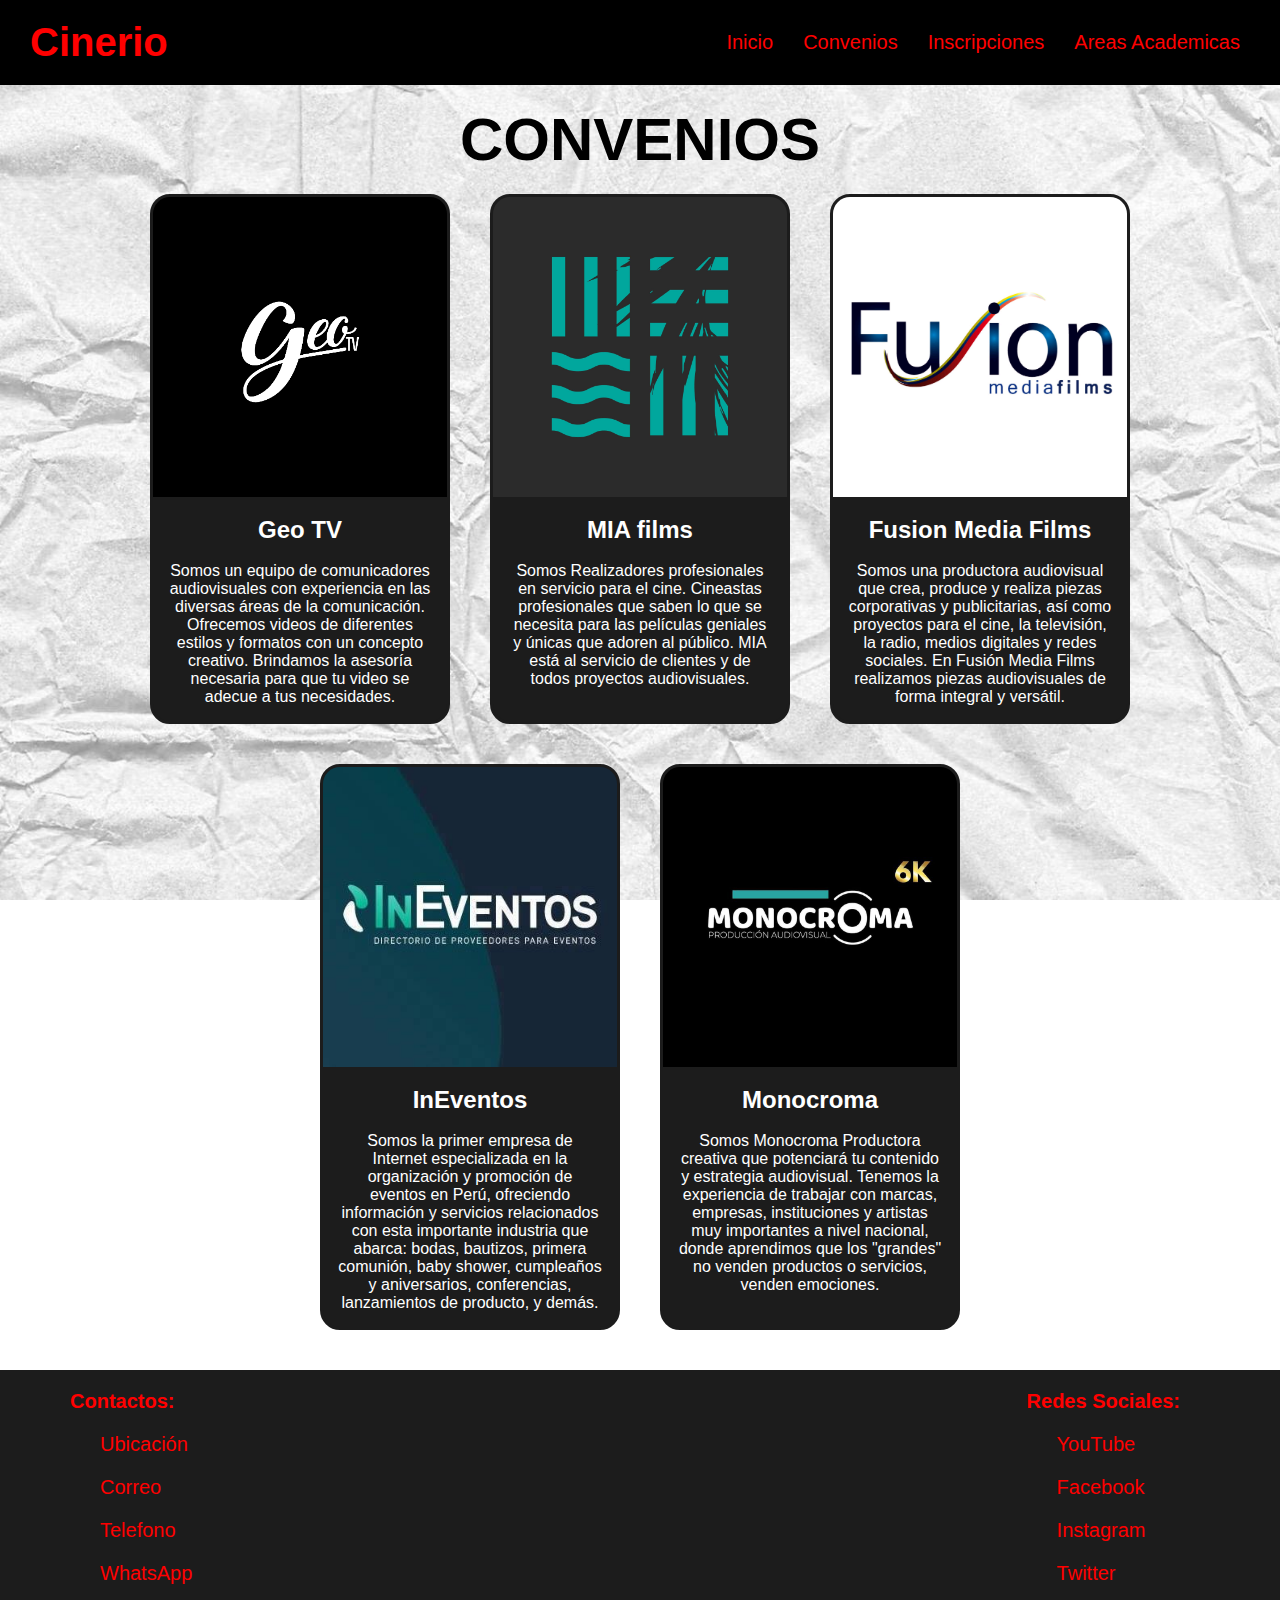
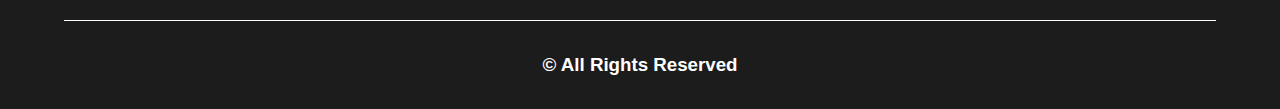
<file: EP3_CONVENIOS/index.html>
<!DOCTYPE html>
<html lang="es">
<head>
    <meta charset="UTF-8">
    <meta name="viewport" content="width=device-width, initial-scale=1.0">
    <title>Cinerio - Convenios</title>
    <link rel="stylesheet" href="estilo.css ">
</head>
<body>
    <header id="header">
        <nav id="nav1">
            <h1><a href="../index.html" class="logoh1">Cinerio</a></h1>
    
            <ul id="menu1">
                <li><a href="../proyecto1/index.html" class="info">Inicio</a></li>
                <li><a href="../EP3_CONVENIOS/index.html" class="info">Convenios</a></li>
                <li><a href="../pagina_5/index.html" class="info">Inscripciones</a></li>
                <li><a href="../pagina_4/index.html" class="info">Areas Academicas</a></li>
            </ul>
        </nav>
        </header>

    <header>
        <h1 id="titulo1">CONVENIOS</h1>
        <section id="totaltarjeta">
            <nav id="tarjeta">
                <figure>
                    <a href="https://geotv.pe/" target="_blank"><img src="Imagenes/marca1.png" alt="" class="imgtarjeta"></a>
                </figure>
                <div id="texttarjeta">
                    <h2>Geo TV</h2>
                    <br>
                    <p>Somos un equipo de comunicadores audiovisuales con experiencia en las diversas áreas de la comunicación. Ofrecemos videos de diferentes estilos y formatos con un concepto creativo. Brindamos la asesoría necesaria para que tu video se adecue a tus necesidades.
                        </p>
                </div>
            </nav>

            <nav id="tarjeta">
                <figure>
                    <a href="https://miafilmsnetwork.com/" target="_blank"><img src="Imagenes/marca2.jpg" alt="" class="imgtarjeta"></a>
                </figure>
                <div id="texttarjeta">
                    <h2>MIA films</h2>
                    <br>
                    <p>Somos Realizadores profesionales en servicio para el cine. Cineastas profesionales que saben lo que se necesita para las películas geniales y únicas que adoren al público. MIA está al servicio de clientes y de todos proyectos audiovisuales.

                    </p>
                </div>
            </nav>

            <nav id="tarjeta">
                <figure>
                    <a href="https://fusionmediafilms.com/" target="_blank"><img src="Imagenes/marca3.png" alt="" class="imgtarjeta"></a>
                </figure>
                <div id="texttarjeta">
                    <h2>Fusion Media Films</h2>
                    <br>
                    <p>
                        Somos una productora audiovisual que crea, produce y realiza piezas corporativas y publicitarias, así como proyectos para el cine, la televisión, la radio, medios digitales y redes sociales. En Fusión Media Films realizamos piezas audiovisuales de forma integral y versátil.
                    </p>
                </div>
            </nav>

            <nav id="tarjeta">
                <figure>
                    <a href="https://www.ineventos.pe/" target="_blank"><img src="Imagenes/marca4.jpg" alt="" class="imgtarjeta"></a>
                </figure>
                <div id="texttarjeta">
                    <h2>InEventos</h2>
                    <br>
                    <p>Somos la primer empresa de Internet especializada en la organización y promoción de eventos en Perú, ofreciendo información y servicios relacionados con esta importante industria que abarca: bodas, bautizos, primera comunión, baby shower, cumpleaños y aniversarios, conferencias, lanzamientos de producto, y demás.

                    </p>
                </div>
            </nav>

            <nav id="tarjeta">
                <figure>
                    <a href="https://www.facebook.com/monocromaproducciones/?locale=es_LA" target="_blank"><img src="Imagenes/marca5.jpg" alt="" class="imgtarjeta"></a>
                </figure>
                <div id="texttarjeta">
                    <h2>Monocroma</h2>
                    <br>
                    <p>Somos Monocroma
                        Productora creativa que potenciará tu contenido y estrategia audiovisual. 
                        Tenemos la experiencia de trabajar con marcas, empresas, instituciones y artistas muy importantes a nivel nacional, donde aprendimos que los "grandes" no venden productos o servicios, venden emociones. </p>
                </div>
            </nav>
        </section>
    </header>

    <section id="datosfinales">
        <nav id="nav3">
            <div>
                <ul>
                    <li id="textinfototal">Contactos:</li>
                    <li class="textinfo">Ubicación</li>
                    <li class="textinfo">Correo</li>
                    <li class="textinfo">Telefono</li>
                    <li class="textinfo">WhatsApp</li>
                </ul>
            </div>
            <div>
                <ul>
                    <li id="textinfototal2">Redes Sociales:</li>
                    <li class="textinfo2">YouTube</li>
                    <li class="textinfo2">Facebook</li>
                    <li class="textinfo2">Instagram</li>
                    <li class="textinfo2">Twitter</li>
                </ul>
            </div>
        </nav>
        <nav id="navcopy">
            <br>
            <h3 id="copyright">&#169 All Rights Reserved</h3>
            <br>
        </nav>
    </section>  
</body>
</html>
</file>
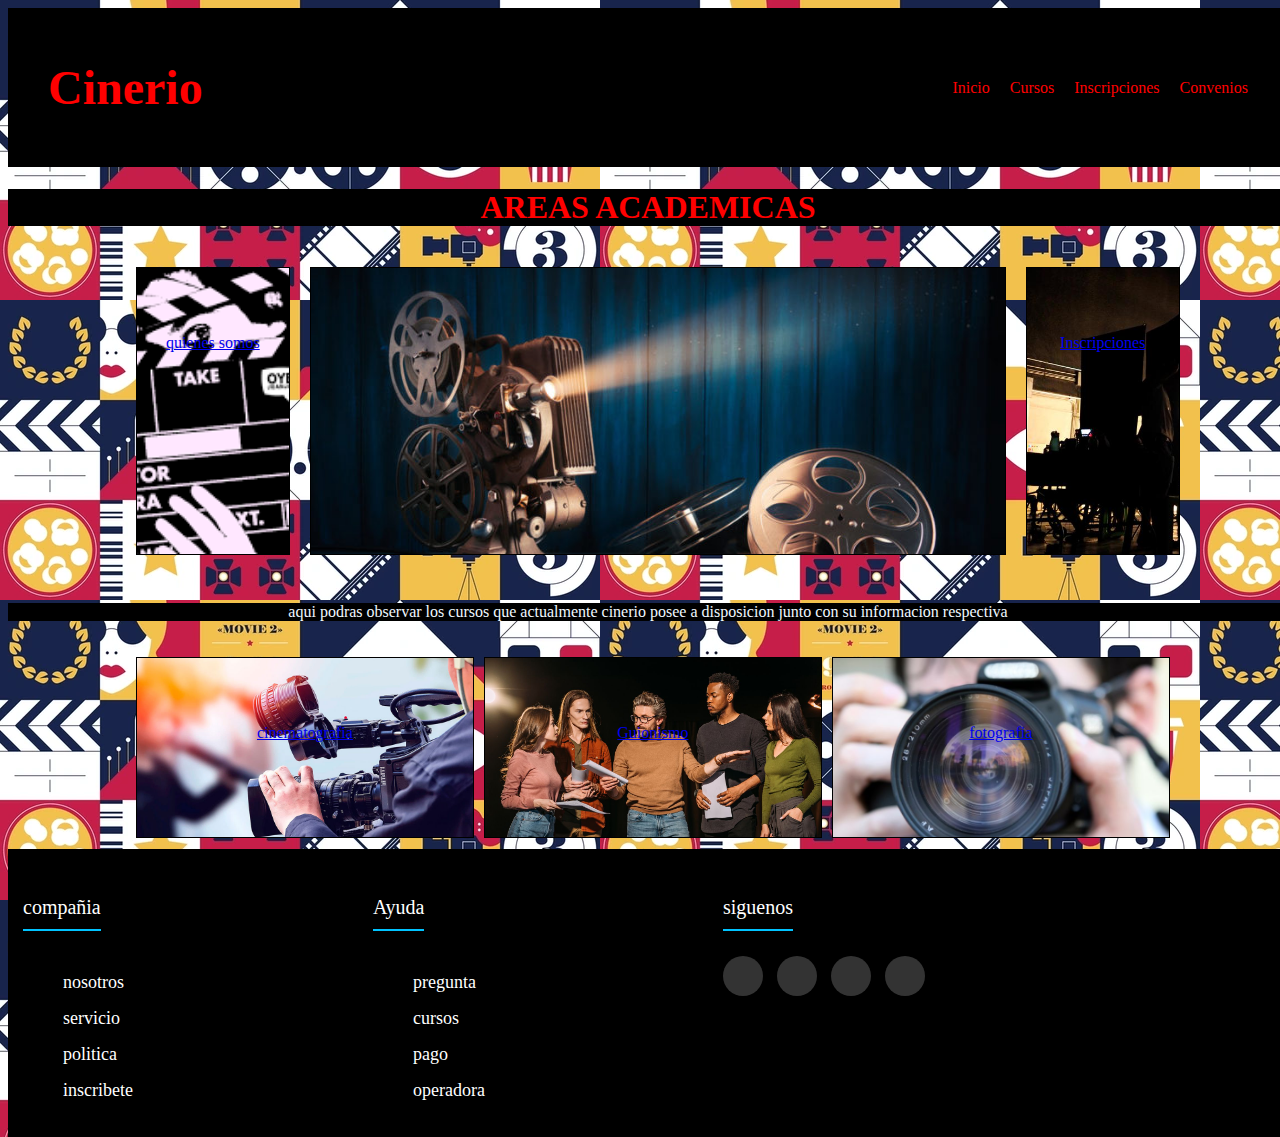
<file: pagina_4/index.html>
<!DOCTYPE html>
<html lang="en">
<head>
    <meta charset="UTF-8">
    <meta name="viewport" content="width=device-width, initial-scale=1.0">
    <title>Document</title>
    <link rel="stylesheet" href="estilo.css">
    <link rel="preconnect" href="https://fonts.googleapis.com">
    <link rel="preconnect" href="https://fonts.gstatic.com" crossorigin>
    <link href="https://fonts.googleapis.com/css2?family=Dela+Gothic+One&display=swap" rel="stylesheet">
    <link rel="preconnect" href="https://fonts.googleapis.com">
    <link rel="preconnect" href="https://fonts.gstatic.com" crossorigin>
    <link href="https://fonts.googleapis.com/css2?family=Dela+Gothic+One&family=Fjalla+One&family=Fugaz+One&display=swap"
     rel="stylesheet">
     <link rel="stylesheet" href="https://cdnjs.cloudflare.com/ajax/libs/font-awesome/6.5.1/css/all.min.css" integrity="sha512-DTOQO9RWCH3ppGqcWaEA1BIZOC6xxalwEsw9c2QQeAIftl+Vegovlnee1c9QX4TctnWMn13TZye+giMm8e2LwA==" crossorigin="anonymous" referrerpolicy="no-referrer" />
</head>
<body>
    <header class="header">
        <nav class="navbar">
          <div class="logo">
            <h1>Cinerio</h1>
          </div>
          <ul class="menu">
            <li><a href="../proyecto1/index.html">Inicio</a></li>
            <li><a href="index.html">Cursos</a></li>
            <li><a href="../pagina_5/index.html">Inscripciones</a></li>
            <li><a href="../EP3_CONVENIOS/index.html">Convenios</a></li>
          </ul>
        </nav>
      </header>

    <h1>AREAS ACADEMICAS</h1>
    <div id="AREAS">
        <div class="caja caja1"><a href="../proyecto1/index.html">quienes somos</a></div>
        <div class="caja caja2"></div>
        <div class="caja caja3"><a href="../pagina_5/index.html">Inscripciones</a></div>
    </div>
    <br><br><br>
    <br><br><br>
    <p>aqui podras observar los cursos que actualmente cinerio posee a disposicion junto con su informacion respectiva</p>
    
    <div id="Cursos">
        <div class="caja caja4"><a href="../pagina_6/index.html">cinematografia</a></div>
        <div class="caja caja5"><a href="../pagina_6.1/index.html">Guionismo</a></div>
        <div class="caja caja6"><a href="../pagina_6.2/index.html">fotografia</a></div>
    </div>
    <footer class="footer">
      <div class="container">
          <div class="footer-row">
         <div class="footer-link">
          <h4>compañia</h4>
          <ul>
            <li> <a href="#"> nosotros</a></li>
            <li> <a href="#"> servicio</a></li>
            <li> <a href="#"> politica</a></li>
            <li> <a href="#"> inscribete</a></li>
          </ul>
         </div>
         <div class="footer-link">
          <h4>Ayuda</h4>
          <ul>
            <li> <a href="#"> pregunta</a></li>
            <li> <a href="#"> cursos</a></li>
            <li> <a href="#"> pago</a></li>
            <li> <a href="#"> operadora</a></li>
          </ul>
        </div>
        <div class="footer-link h4">
          <h4>siguenos</h4>
          <div class="social-link">
          <a href="#"> <i class="fa-brands fa-facebook"></i></a>
          <a href="#"> <i class="fa-brands fa-instagram"></i></a>
          <a href="#"> <i class="fa-brands fa-whatsapp"></i></a>
          <a href="#"><i class="fa-brands fa-twitter"></i></a>
        </div>
          </div>
      </div>
    </footer>

</body>
</html>
</file>
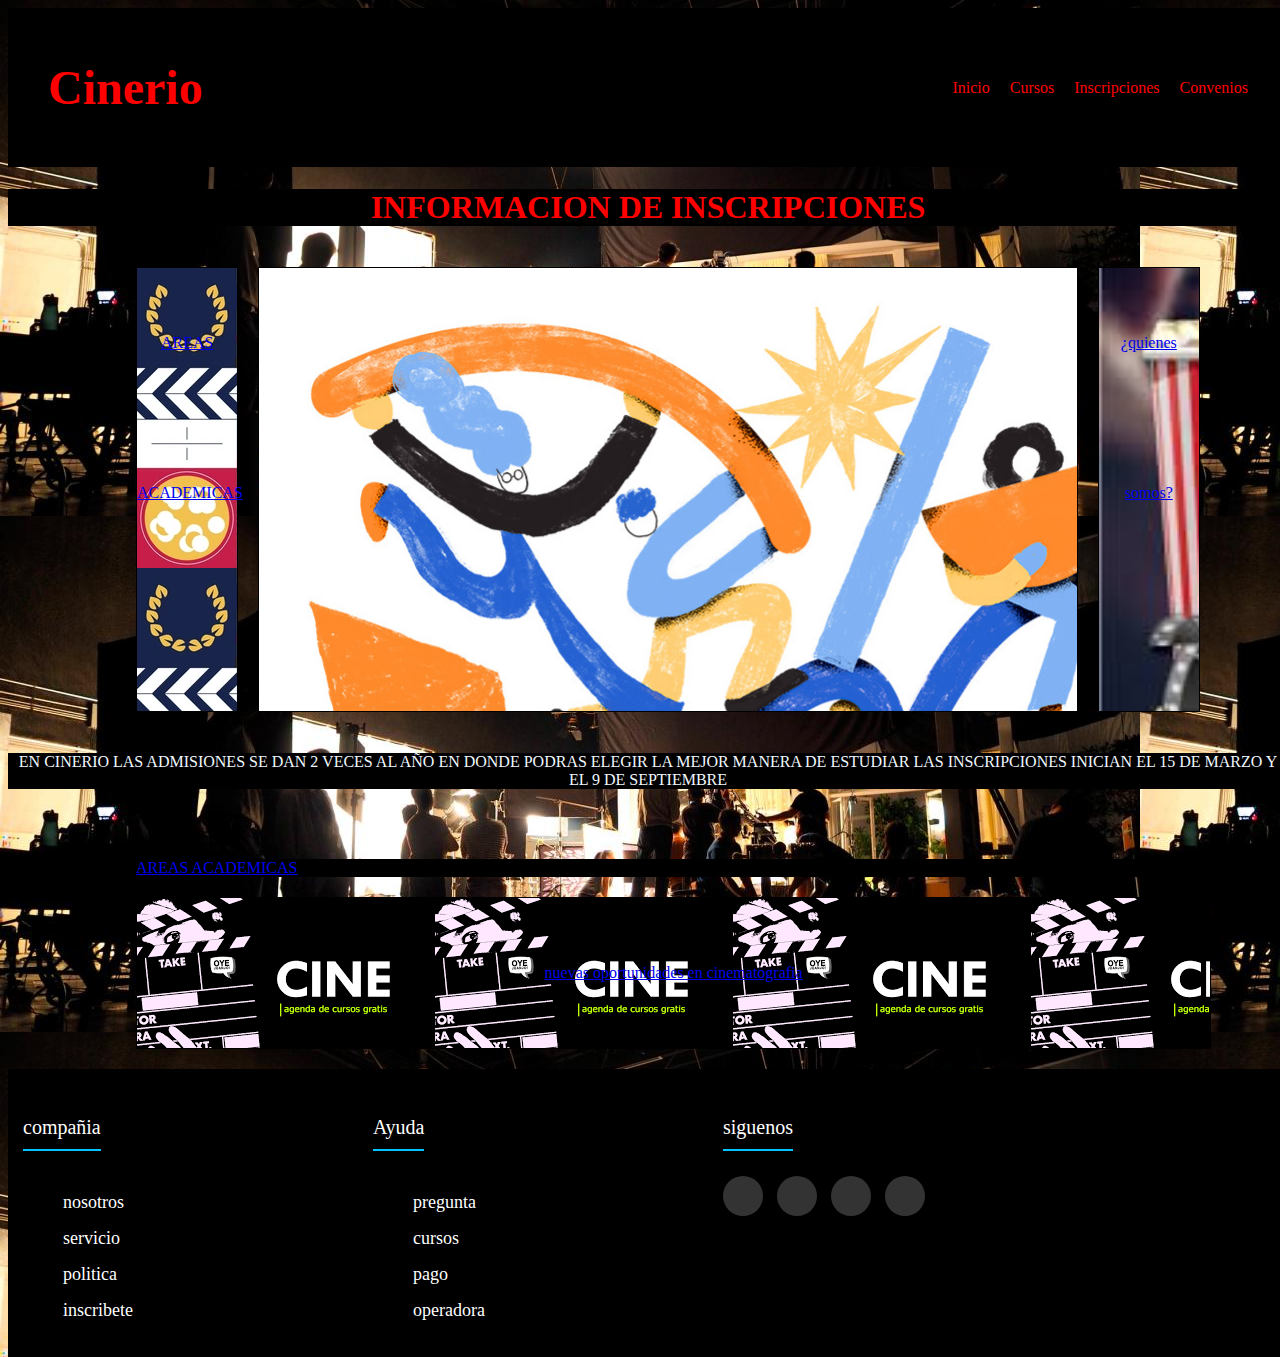
<file: pagina_5/index.html>
<!DOCTYPE html>
<html lang="en">
<head>
    <meta charset="UTF-8">
    <meta name="viewport" content="width=device-width, initial-scale=1.0">
    <title>Document</title>
    <link rel="stylesheet" href="estilo2.css">
    <link rel="preconnect" href="https://fonts.googleapis.com">
    <link rel="preconnect" href="https://fonts.gstatic.com" crossorigin>
    <link href="https://fonts.googleapis.com/css2?family=Dela+Gothic+One&display=swap" rel="stylesheet">
    <link rel="preconnect" href="https://fonts.googleapis.com">
    <link rel="preconnect" href="https://fonts.gstatic.com" crossorigin>
    <link href="https://fonts.googleapis.com/css2?family=Dela+Gothic+One&family=Fjalla+One&family=Fugaz+One&display=swap"
     rel="stylesheet">
     <link rel="stylesheet" href="https://cdnjs.cloudflare.com/ajax/libs/font-awesome/6.5.1/css/all.min.css" integrity="sha512-DTOQO9RWCH3ppGqcWaEA1BIZOC6xxalwEsw9c2QQeAIftl+Vegovlnee1c9QX4TctnWMn13TZye+giMm8e2LwA==" crossorigin="anonymous" referrerpolicy="no-referrer" />
</head>
<body>
    <header class="header">
        <nav class="navbar">
          <div class="logo">
            <h1>Cinerio</h1>
          </div>
          <ul class="menu">
            <li><a href="../proyecto1/index.html">Inicio</a></li>
            <li><a href="../pagina_4/index.html">Cursos</a></li>
            <li><a href="../pagina_5/index.html">Inscripciones</a></li>
            <li><a href="../EP3_CONVENIOS/index.html">Convenios</a></li>
          </ul>
        </nav>
      </header>

    <h1>INFORMACION DE INSCRIPCIONES</h1>
    
    <div id="AREAS">
        <div class="caja caja1"><a href="../pagina_4/index.html">AREAS ACADEMICAS</a></div>  <!--  div*9.caja{Caja}  -->
        <div class="caja caja2"></div>
        <div class="caja caja3"><a href="../proyecto1/index.html">¿quienes somos?</a></div>
    </div>
    <br><br><br>
    <br><br><br>
    <p>EN CINERIO LAS ADMISIONES SE DAN 2 VECES AL AÑO EN DONDE PODRAS ELEGIR LA MEJOR MANERA DE ESTUDIAR LAS INSCRIPCIONES INICIAN EL 15 DE MARZO Y EL 9 DE SEPTIEMBRE</p>
    <br><br><br>
    <div id="avi"><a href="../index.html">AREAS ACADEMICAS</a></div>

    <div id="avisos">
        <div class="caja caja4"><a href="../pagina_6/index.html">nuevas oportunidades en cinematografia</a></div>
    </div>
    <footer class="footer">
      <div class="container">
          <div class="footer-row">
         <div class="footer-link">
          <h4>compañia</h4>
          <ul>
            <li> <a href="#"> nosotros</a></li>
            <li> <a href="#"> servicio</a></li>
            <li> <a href="#"> politica</a></li>
            <li> <a href="#"> inscribete</a></li>
          </ul>
         </div>
         <div class="footer-link">
          <h4>Ayuda</h4>
          <ul>
            <li> <a href="#"> pregunta</a></li>
            <li> <a href="#"> cursos</a></li>
            <li> <a href="#"> pago</a></li>
            <li> <a href="#"> operadora</a></li>
          </ul>
        </div>
        <div class="footer-link h4">
          <h4>siguenos</h4>
          <div class="social-link">
          <a href="#"> <i class="fa-brands fa-facebook"></i></a>
          <a href="#"> <i class="fa-brands fa-instagram"></i></a>
          <a href="#"> <i class="fa-brands fa-whatsapp"></i></a>
          <a href="#"><i class="fa-brands fa-twitter"></i></a>
        </div>
          </div>
      </div>
    </footer>
    
</body>
</html>
</file>
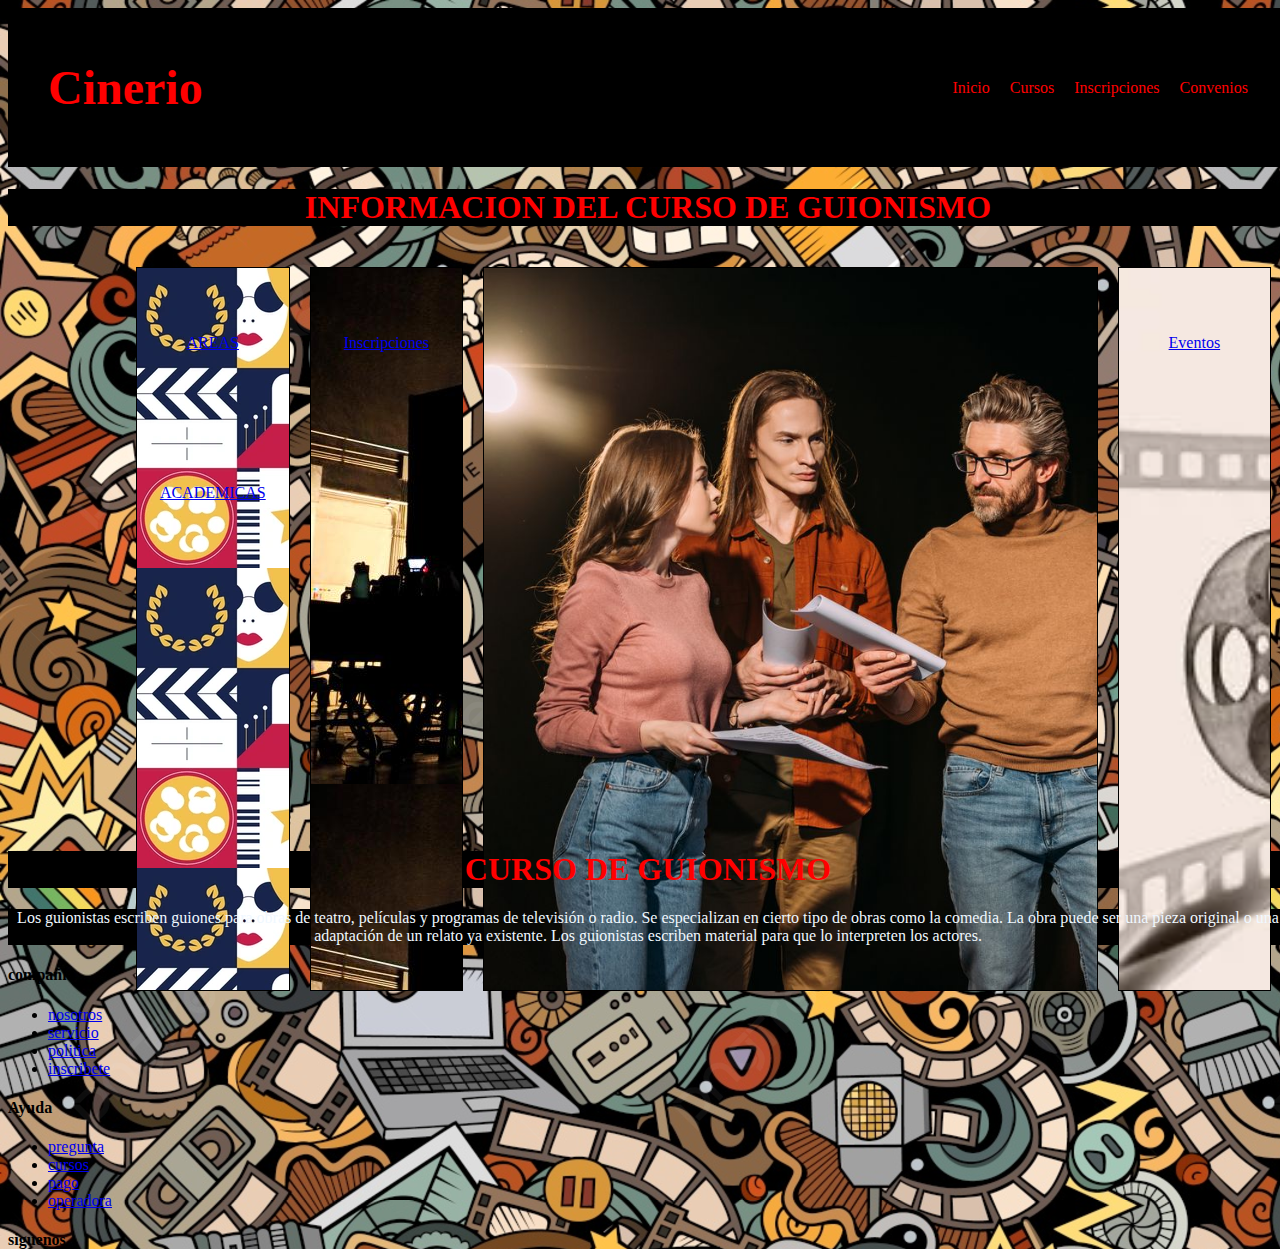
<file: pagina_6.1/index.html>
<!DOCTYPE html>
<html lang="en">
<head>
    <meta charset="UTF-8">
    <meta name="viewport" content="width=device-width, initial-scale=1.0">
    <title>Document</title>
    <link rel="stylesheet" href="estilo6.1.css">
</head>
<body>
    <header class="header">
        <nav class="navbar">
          <div class="logo">
            <h1>Cinerio</h1>
          </div>
          <ul class="menu">
            <li><a href="../proyecto1/index.html">Inicio</a></li>
            <li><a href="../pagina_4/index.html">Cursos</a></li>
            <li><a href="../pagina_5/index.html">Inscripciones</a></li>
            <li><a href="../EP3_CONVENIOS/index.html">Convenios</a></li>
          </ul>
        </nav>
      </header>

    <h1>INFORMACION DEL CURSO DE GUIONISMO</h1>
    <div id="AREAS">
        <div class="caja caja1"><a href="../pagina_4/index.html">AREAS ACADEMICAS</a></div>
        <div class="caja caja2"><a href="../pagina_5/index.html">Inscripciones</a></div>
        <div class="caja caja3"></div>
        <div class="caja caja4"><a href="../pagina_5/index.html">Eventos</a></div>
    </div>
    <br><br><br><br><br><br><br><br><br><br>
    <H1>CURSO DE GUIONISMO</H1>
    <p>Los guionistas escriben guiones para obras de teatro, películas y programas de televisión o radio. Se especializan en cierto tipo de obras como la comedia. La obra puede ser una pieza original o una adaptación de un relato ya existente. Los guionistas escriben material para que lo interpreten los actores.</p>
    <footer class="footer">
      <div class="container">
          <div class="footer-row">
         <div class="footer-link">
          <h4>compañia</h4>
          <ul>
            <li> <a href="#"> nosotros</a></li>
            <li> <a href="#"> servicio</a></li>
            <li> <a href="#"> politica</a></li>
            <li> <a href="#"> inscribete</a></li>
          </ul>
         </div>
         <div class="footer-link">
          <h4>Ayuda</h4>
          <ul>
            <li> <a href="#"> pregunta</a></li>
            <li> <a href="#"> cursos</a></li>
            <li> <a href="#"> pago</a></li>
            <li> <a href="#"> operadora</a></li>
          </ul>
        </div>
        <div class="footer-link h4">
          <h4>siguenos</h4>
          <div class="social-link">
          <a href="#"> <i class="fa-brands fa-facebook"></i></a>
          <a href="#"> <i class="fa-brands fa-instagram"></i></a>
          <a href="#"> <i class="fa-brands fa-whatsapp"></i></a>
          <a href="#"><i class="fa-brands fa-twitter"></i></a>
        </div>
          </div>
      </div>
    </footer>
</body>
</html>
</file>
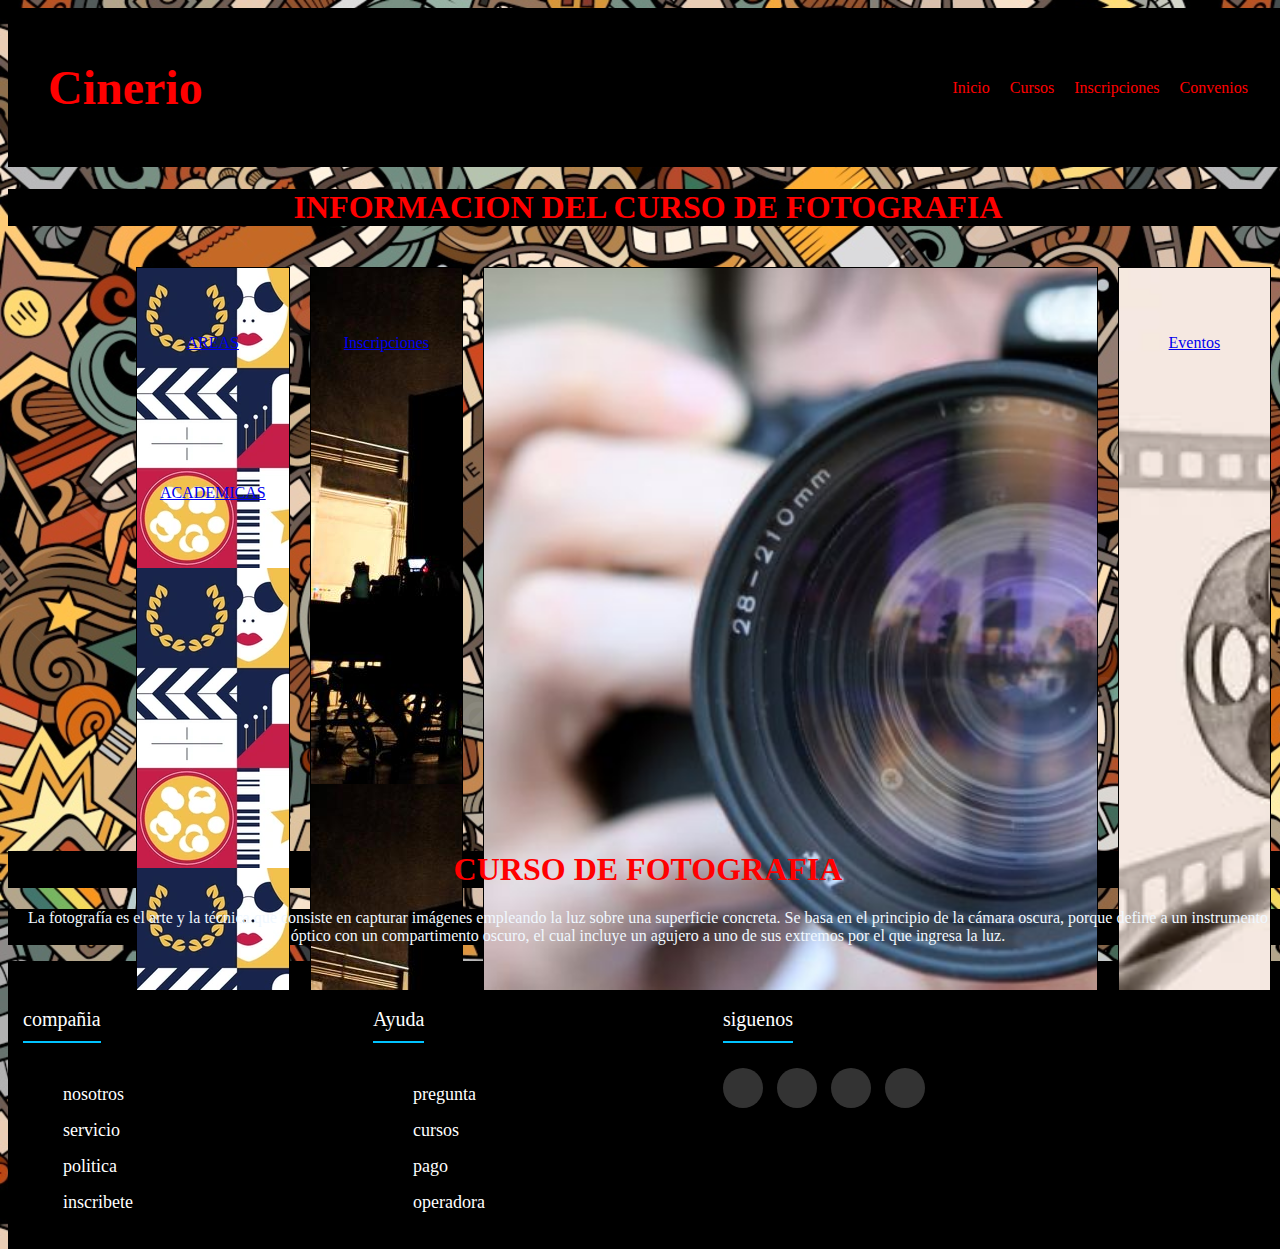
<file: pagina_6.2/index.html>
<!DOCTYPE html>
<html lang="en">
<head>
    <meta charset="UTF-8">
    <meta name="viewport" content="width=device-width, initial-scale=1.0">
    <title>Document</title>
    <link rel="stylesheet" href="estilo6.2.css">
    <link rel="preconnect" href="https://fonts.googleapis.com">
    <link rel="preconnect" href="https://fonts.gstatic.com" crossorigin>
    <link href="https://fonts.googleapis.com/css2?family=Dela+Gothic+One&display=swap" rel="stylesheet">
    <link rel="preconnect" href="https://fonts.googleapis.com">
    <link rel="preconnect" href="https://fonts.gstatic.com" crossorigin>
    <link href="https://fonts.googleapis.com/css2?family=Dela+Gothic+One&family=Fjalla+One&family=Fugaz+One&display=swap"
     rel="stylesheet">
     <link rel="stylesheet" href="https://cdnjs.cloudflare.com/ajax/libs/font-awesome/6.5.1/css/all.min.css" integrity="sha512-DTOQO9RWCH3ppGqcWaEA1BIZOC6xxalwEsw9c2QQeAIftl+Vegovlnee1c9QX4TctnWMn13TZye+giMm8e2LwA==" crossorigin="anonymous" referrerpolicy="no-referrer" />
</head>
<body>
    <header class="header">
        <nav class="navbar">
          <div class="logo">
            <h1>Cinerio</h1>
          </div>
          <ul class="menu">
            <li><a href="../proyecto1/index.html">Inicio</a></li>
            <li><a href="../pagina_4/index.html">Cursos</a></li>
            <li><a href="../pagina_5/index.html">Inscripciones</a></li>
            <li><a href="../EP3_CONVENIOS/index.html">Convenios</a></li>
          </ul>
        </nav>
      </header>

    <h1>INFORMACION DEL CURSO DE FOTOGRAFIA</h1>
    <div id="AREAS">
        <div class="caja caja1"><a href="../pagina_4/index.html">AREAS ACADEMICAS</a></div>
        <div class="caja caja2"><a href="../pagina_5/index.html">Inscripciones</a></div>
        <div class="caja caja3"></div>
        <div class="caja caja4"><a href="../pagina_5/index.html">Eventos</a></div>
    </div>
    <br><br><br><br><br><br><br><br><br><br>
    <H1>CURSO  DE FOTOGRAFIA</H1>
    <p>La fotografía es el arte y la técnica que consiste en capturar imágenes empleando la luz sobre una superficie concreta. Se basa en el principio de la cámara oscura, porque define a un instrumento óptico con un compartimento oscuro, el cual incluye un agujero a uno de sus extremos por el que ingresa la luz.</p>
    <footer class="footer">
      <div class="container">
          <div class="footer-row">
         <div class="footer-link">
          <h4>compañia</h4>
          <ul>
            <li> <a href="#"> nosotros</a></li>
            <li> <a href="#"> servicio</a></li>
            <li> <a href="#"> politica</a></li>
            <li> <a href="#"> inscribete</a></li>
          </ul>
         </div>
         <div class="footer-link">
          <h4>Ayuda</h4>
          <ul>
            <li> <a href="#"> pregunta</a></li>
            <li> <a href="#"> cursos</a></li>
            <li> <a href="#"> pago</a></li>
            <li> <a href="#"> operadora</a></li>
          </ul>
        </div>
        <div class="footer-link h4">
          <h4>siguenos</h4>
          <div class="social-link">
          <a href="#"> <i class="fa-brands fa-facebook"></i></a>
          <a href="#"> <i class="fa-brands fa-instagram"></i></a>
          <a href="#"> <i class="fa-brands fa-whatsapp"></i></a>
          <a href="#"><i class="fa-brands fa-twitter"></i></a>
        </div>
          </div>
      </div>
    </footer>
</body>
</html>
</file>
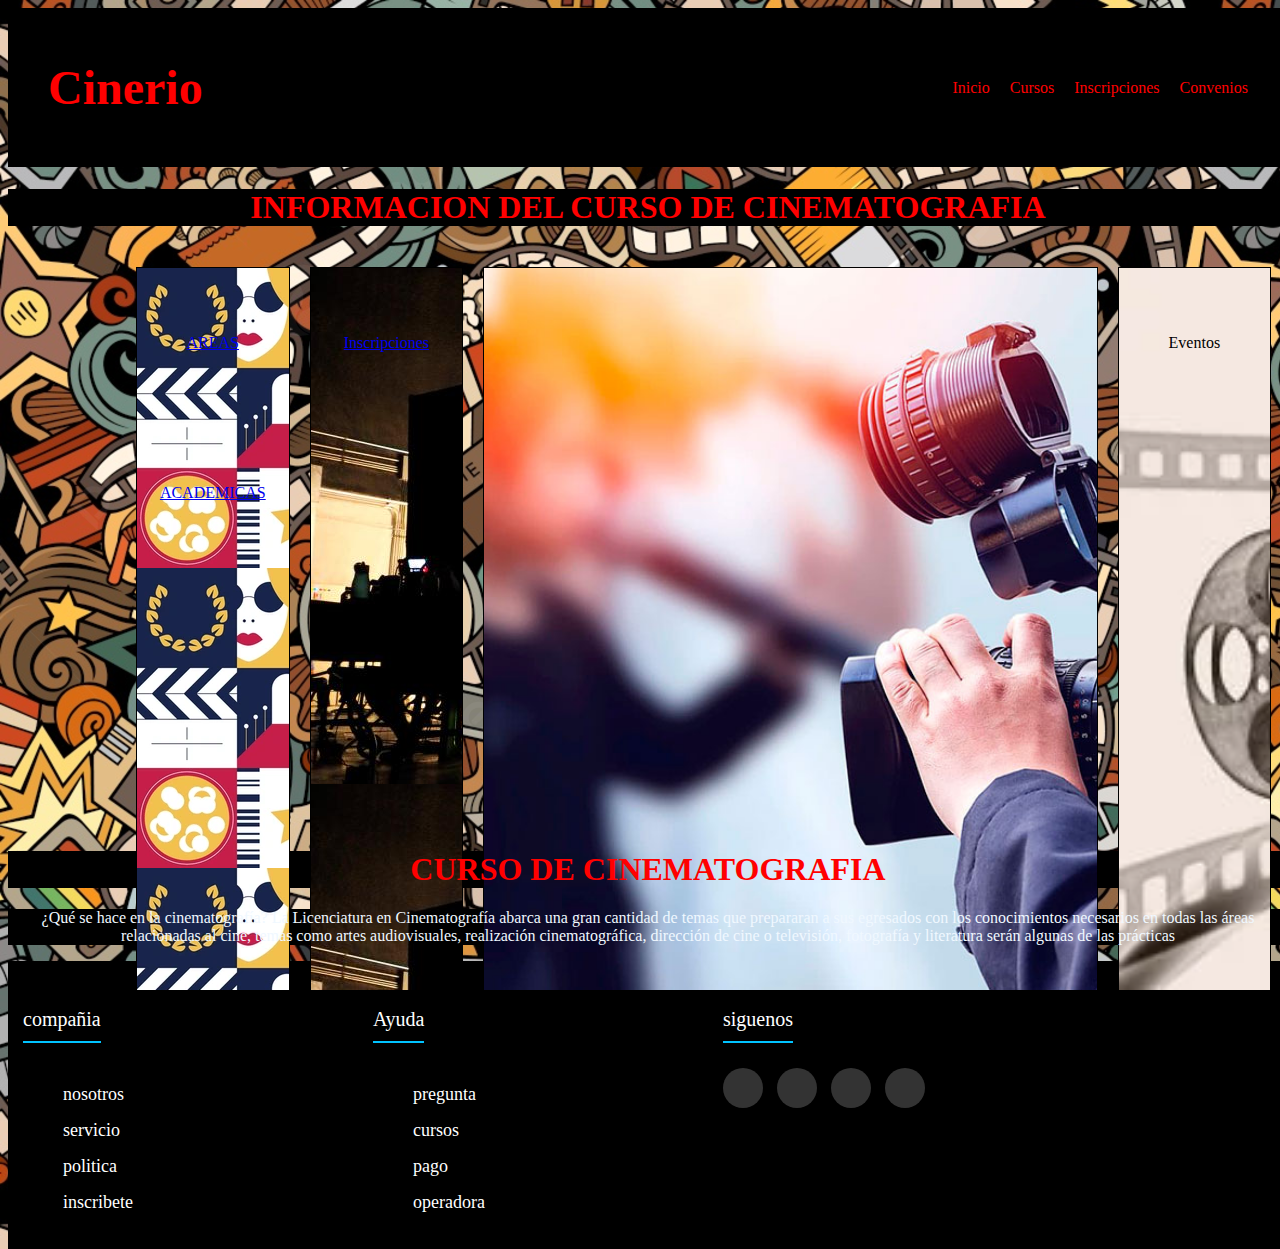
<file: pagina_6/index.html>
<!DOCTYPE html>
<html lang="en">
<head>
    <meta charset="UTF-8">
    <meta name="viewport" content="width=device-width, initial-scale=1.0">
    <title>Document</title>
    <link rel="stylesheet" href="estilo3.css">
    <link rel="preconnect" href="https://fonts.googleapis.com">
    <link rel="preconnect" href="https://fonts.gstatic.com" crossorigin>
    <link href="https://fonts.googleapis.com/css2?family=Dela+Gothic+One&display=swap" rel="stylesheet">
    <link rel="preconnect" href="https://fonts.googleapis.com">
    <link rel="preconnect" href="https://fonts.gstatic.com" crossorigin>
    <link href="https://fonts.googleapis.com/css2?family=Dela+Gothic+One&family=Fjalla+One&family=Fugaz+One&display=swap"
     rel="stylesheet">
     <link rel="stylesheet" href="https://cdnjs.cloudflare.com/ajax/libs/font-awesome/6.5.1/css/all.min.css" integrity="sha512-DTOQO9RWCH3ppGqcWaEA1BIZOC6xxalwEsw9c2QQeAIftl+Vegovlnee1c9QX4TctnWMn13TZye+giMm8e2LwA==" crossorigin="anonymous" referrerpolicy="no-referrer" />
</head>
<body>
    <header class="header">
        <nav class="navbar">
          <div class="logo">
            <h1>Cinerio</h1>
          </div>
          <ul class="menu">
            <li><a href="../proyecto1/index.html">Inicio</a></li>
            <li><a href="../pagina_4/index.html">Cursos</a></li>
            <li><a href="../pagina_5/index.html">Inscripciones</a></li>
            <li><a href="../EP3_CONVENIOS/index.html">Convenios</a></li>
          </ul>
        </nav>
      </header>

    <h1>INFORMACION DEL CURSO DE CINEMATOGRAFIA</h1>
    <div id="AREAS">
        <div class="caja caja1"><a href="../pagina_4/index.html">AREAS ACADEMICAS</a></div>
        <div class="caja caja2"><a href="../pagina_5/index.html">Inscripciones</a></div>
        <div class="caja caja3"></div>
        <div class="caja caja4">Eventos</div>
    </div>
    <br><br><br><br><br><br><br><br><br><br>
    <H1>CURSO DE CINEMATOGRAFIA</H1>
    <p>¿Qué se hace en la cinematografía?
        La Licenciatura en Cinematografía abarca una gran cantidad de temas que prepararan a sus egresados con los conocimientos necesarios en todas las áreas relacionadas al cine, temas como artes audiovisuales, realización cinematográfica, dirección de cine o televisión, fotografía y literatura serán algunas de las prácticas</p>
        <footer class="footer">
          <div class="container">
              <div class="footer-row">
             <div class="footer-link">
              <h4>compañia</h4>
              <ul>
                <li> <a href="#"> nosotros</a></li>
                <li> <a href="#"> servicio</a></li>
                <li> <a href="#"> politica</a></li>
                <li> <a href="#"> inscribete</a></li>
              </ul>
             </div>
             <div class="footer-link">
              <h4>Ayuda</h4>
              <ul>
                <li> <a href="#"> pregunta</a></li>
                <li> <a href="#"> cursos</a></li>
                <li> <a href="#"> pago</a></li>
                <li> <a href="#"> operadora</a></li>
              </ul>
            </div>
            <div class="footer-link h4">
              <h4>siguenos</h4>
              <div class="social-link">
              <a href="#"> <i class="fa-brands fa-facebook"></i></a>
              <a href="#"> <i class="fa-brands fa-instagram"></i></a>
              <a href="#"> <i class="fa-brands fa-whatsapp"></i></a>
              <a href="#"><i class="fa-brands fa-twitter"></i></a>
            </div>
              </div>
          </div>
        </footer>
    
</body>
</html>
</file>
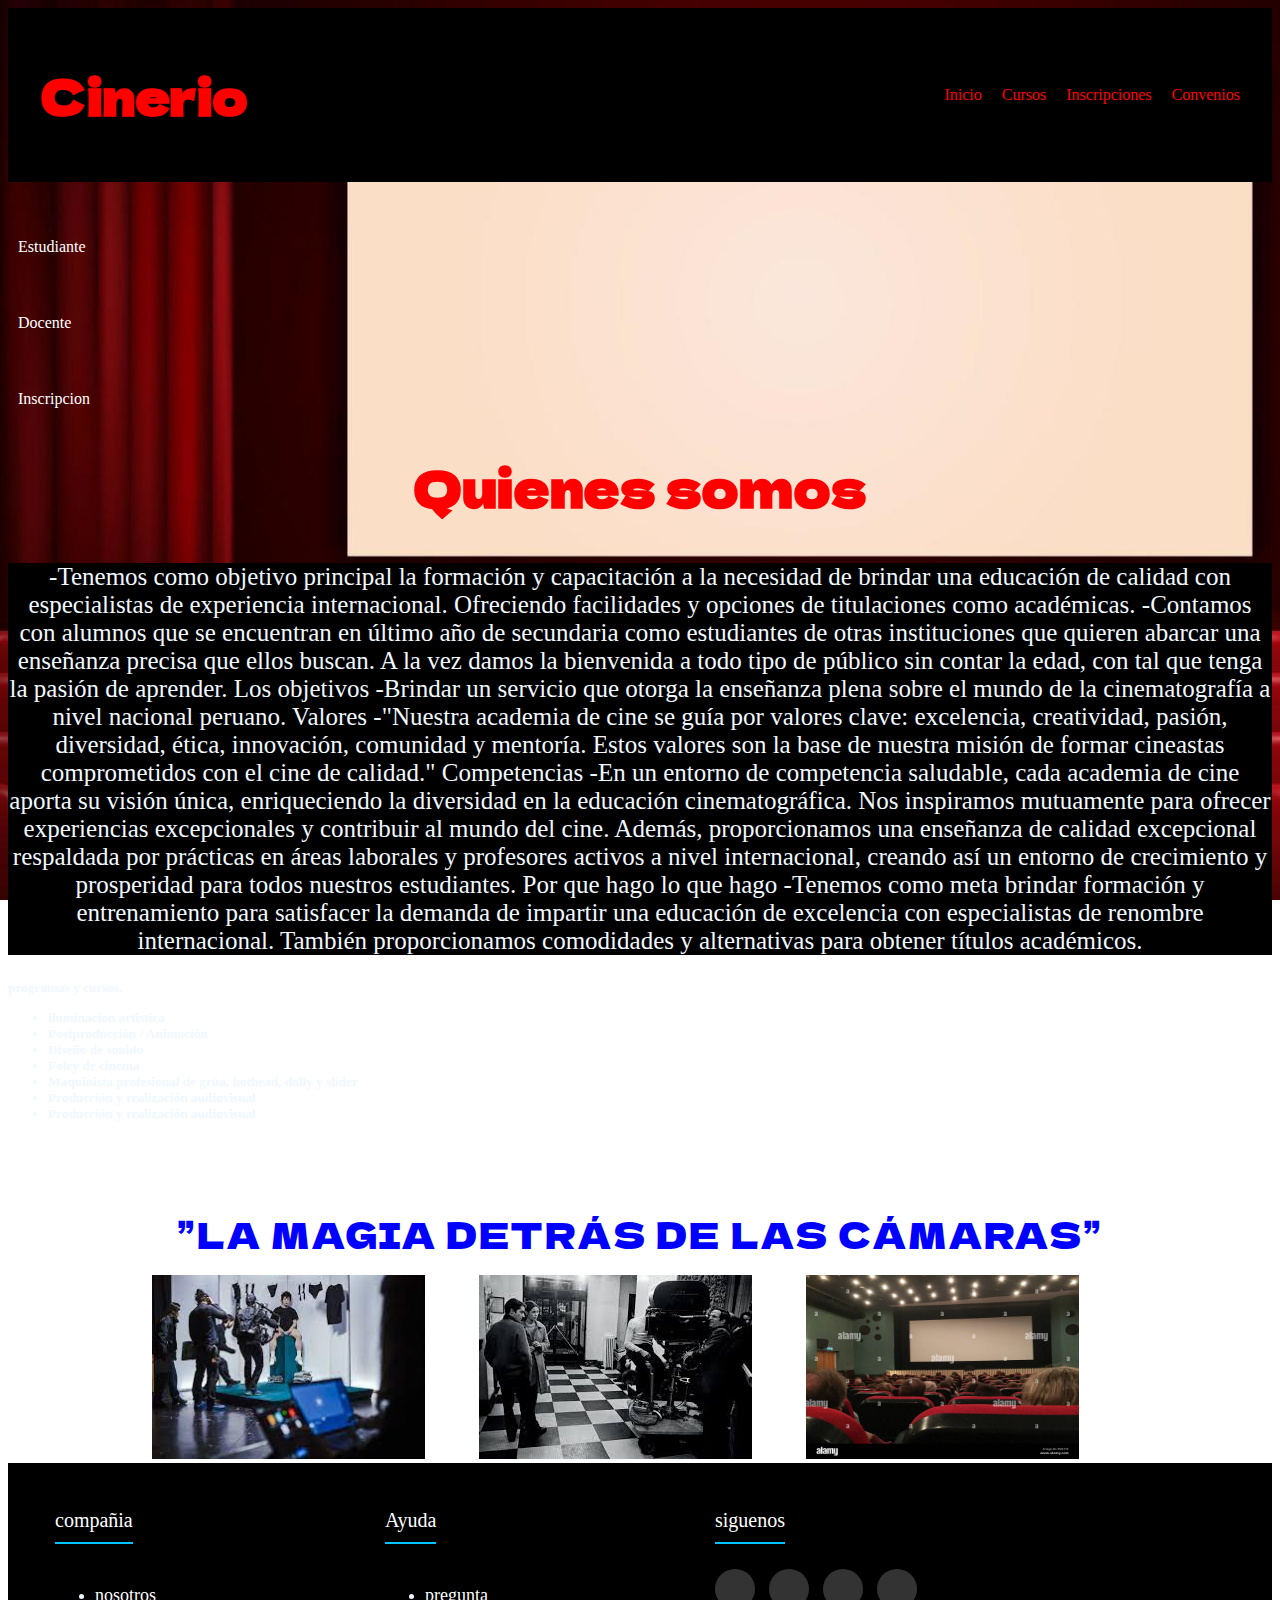
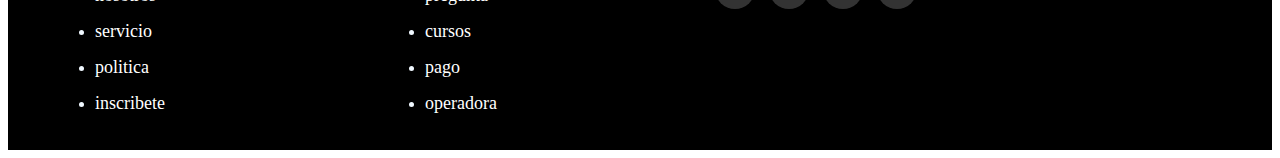
<file: proyecto1/index.html>
<!DOCTYPE html>
<html lang="en">
<head>
    <meta charset="UTF-8">
    <meta name="viewport" content="width=device-width, initial-scale=1.0">
    <title>cinerio_Educacion cinematografica</title>
    <link rel="stylesheet" href="estilo.css">
    <link rel="preconnect" href="https://fonts.googleapis.com">
<link rel="preconnect" href="https://fonts.gstatic.com" crossorigin>
<link href="https://fonts.googleapis.com/css2?family=Dela+Gothic+One&display=swap" rel="stylesheet">
<link rel="preconnect" href="https://fonts.googleapis.com">
<link rel="preconnect" href="https://fonts.gstatic.com" crossorigin>
<link href="https://fonts.googleapis.com/css2?family=Dela+Gothic+One&family=Fjalla+One&family=Fugaz+One&display=swap"
 rel="stylesheet">
 <link rel="stylesheet" href="https://cdnjs.cloudflare.com/ajax/libs/font-awesome/6.5.1/css/all.min.css" integrity="sha512-DTOQO9RWCH3ppGqcWaEA1BIZOC6xxalwEsw9c2QQeAIftl+Vegovlnee1c9QX4TctnWMn13TZye+giMm8e2LwA==" crossorigin="anonymous" referrerpolicy="no-referrer" />
</head>
<body>
    <header class="header">
        <nav class="navbar">
          <div class="logo">
            <h1>Cinerio</h1>
          </div>
          <ul class="menu">
            <li><a href="../proyecto1/index.html">Inicio</a></li>
            <li><a href="../pagina_4/index.html">Cursos</a></li>
            <li><a href="../pagina_5/index.html">Inscripciones</a></li>
            <li><a href="../EP3_CONVENIOS/index.html">Convenios</a></li>
          </ul>
        </nav>
      </header>

    <div class="logo1">
        <ul class="menu1">
          <i class="fa-solid fa-graduation-cap"></i>
           <li><a href="#estudinate">Estudiante</a></li><br>
           <i class="fa-solid fa-person-chalkboard"></i>
           <li><a href="#docente">Docente</a></li><br>
            <i class="fa-solid fa-sheet-plastic"></i>
            <li><a href="#inscripcion">Inscripcion</a></li>
           
        </ul>
    </div>
    <h2>Quienes somos</h2>
    <p id="ola">-Tenemos como objetivo principal la formación y capacitación a la necesidad de brindar una educación de calidad con especialistas de experiencia internacional. Ofreciendo facilidades y opciones de titulaciones como académicas.
      -Contamos con alumnos que se encuentran en último año de secundaria como estudiantes de otras instituciones que quieren abarcar una enseñanza precisa que ellos buscan. A la vez damos la bienvenida a todo tipo de público sin contar la edad, con tal que tenga la pasión de aprender.
      Los objetivos
      -Brindar un servicio que otorga la enseñanza plena sobre el mundo de la cinematografía a nivel nacional peruano.
      	Valores
      -"Nuestra academia de cine se guía por valores clave: excelencia, creatividad, pasión, diversidad, ética, innovación, comunidad y mentoría. Estos valores son la base de nuestra misión de formar cineastas comprometidos con el cine de calidad."
      	Competencias
      -En un entorno de competencia saludable, cada academia de cine aporta su visión única, enriqueciendo la diversidad en la educación cinematográfica. Nos inspiramos mutuamente para ofrecer experiencias excepcionales y contribuir al mundo del cine. Además, proporcionamos una enseñanza de calidad excepcional respaldada por prácticas en áreas laborales y profesores activos a nivel internacional, creando así un entorno de crecimiento y prosperidad para todos nuestros estudiantes.
      	Por que hago lo que hago
      -Tenemos como meta brindar formación y entrenamiento para satisfacer la demanda de impartir una educación de excelencia con especialistas de renombre internacional. También proporcionamos comodidades y alternativas para obtener títulos académicos.
    <h5>
        programas y cursos.
        <ul>
          <li>iluminacion artistica</li>
          <li>Postproducción / Animación</li>
          <li>Diseño de sonido</li>
          <li>Foley de cinema</li>
          <li>Maquinista profesional de grúa, hothead, dolly y slider</li>
          <li>Producción y realización audiovisual</li>
          <li>Producción y realización audiovisual</li>
        </ul>
      </h5>
      
      <p id="lema">
        <br>  
        ”La Magia detrás de las Cámaras”
    </p>
      </p>
    <div class="imagenesa">
        <img  class="imagen" src="1.jpg" alt="">
        <img class="imagen" src="2.jpg" alt="">
        <img  class="imagen" src="aaa.jpg" alt="">
    </div>
   
    <footer class="footer">
      <div class="container">
          <div class="footer-row">
         <div class="footer-link">
          <h4>compañia</h4>
          <ul>
            <li> <a href="#"> nosotros</a></li>
            <li> <a href="#"> servicio</a></li>
            <li> <a href="#"> politica</a></li>
            <li> <a href="#"> inscribete</a></li>
          </ul>
         </div>
         <div class="footer-link">
          <h4>Ayuda</h4>
          <ul>
            <li> <a href="#"> pregunta</a></li>
            <li> <a href="#"> cursos</a></li>
            <li> <a href="#"> pago</a></li>
            <li> <a href="#"> operadora</a></li>
          </ul>
        </div>
        <div class="footer-link h4">
          <h4>siguenos</h4>
          <div class="social-link">
          <a href="#"> <i class="fa-brands fa-facebook"></i></a>
          <a href="#"> <i class="fa-brands fa-instagram"></i></a>
          <a href="#"> <i class="fa-brands fa-whatsapp"></i></a>
          <a href="#"><i class="fa-brands fa-twitter"></i></a>
        </div>
          </div>
      </div>
    </footer>
 
    
</body>
</html>
</file>
<file: EP3_CONVENIOS/estilo.css>
*{
    margin: 0;
    padding: 0;
    box-sizing: border-box;
    text-decoration: none;
    font-family: Arial, Helvetica, sans-serif;
}

body{
    background-image: url(Imagenes/fondo2.jpg);
    background-repeat: no-repeat;
    background-size: cover;
    background-attachment: fixed;
}

/*============================================================*/

#header{
    background-color: black;
    padding: 20px 0;
    position: sticky;
    top: 0;
}

#nav1{
    display: flex;
    justify-content: space-between;
    align-items: center;
    max-width: 100%;
}

.logoh1{
    color: red;
    font-size: 40px;
    margin-left: 30px;
}

#menu1{
    list-style: none;
    display: flex;
    margin: 10px;
    font-size: 20px;
}

.info{
    margin-right: 30px;
    color: red;
}
/*==========================================================*/

#titulo1{
    font-size: 60px;
    margin-top: 20px;
    text-align: center;
}

#totaltarjeta{
    width: 100%;
    display: flex;
    justify-content: center;
    flex-wrap: wrap;
}

#tarjeta{
    width: 300px;
    margin: 20px;
    border-radius: 20px;
    overflow: hidden;
    background-color: #1c1c1c;
    border: #1c1c1c 3px solid;
    color: white;
}

.imgtarjeta{
    width: 100%;
    height: 300px;
}

#texttarjeta{
    padding: 15px;
    text-align: center;
}

/*====================================================*/

#datosfinales{
    background-color: #1c1c1c;
    margin-top: 20px;
}

#nav3{
    display: flex;
    justify-content: space-between;
}

#textinfototal{
    list-style: none;
    color: red;
    margin: 20px;
    margin-left: 70px;
    font-size: 20px;
    font-weight: bold;
}

.textinfo{
    list-style: none;
    color: red;
    margin: 20px;
    margin-left: 100px;
    font-size: 20px;
}

#textinfototal2{
    list-style: none;
    color: red;
    margin: 20px;
    margin-right: 100px;
    font-size: 20px;
    font-weight: bold;
}

.textinfo2{
    list-style: none;
    color: red;
    margin: 20px;
    margin-left: 50px;
    font-size: 20px;
}

#navcopy{
    margin-top: 15px;
    text-align: center;
    margin-left: 5%;
    margin-right: 5%;
    border-top: white 1px solid;
}

#copyright{
    color: white;
    margin: 15px;
}
</file>
<file: pagina_4/estilo.css>
body{
    width: 100%;
    height: 100vh;
    background-image: url(imagenes/cinema.webp);
}
.header {
    background-color: black;
    color: red;
    padding: 20px 0;
  }
  
  .navbar {
    display: flex;
    justify-content: space-between;
    align-items: center;
    max-width: 1200px;
    margin: 0 auto;
  }
  
  .logo {
    font-size: 24px;
  }
  
  .menu {
    list-style: none;
    display: flex;
  }

  .menu li {
    margin-left: 20px;
  }
  
  .menu a {
    color: red;
    text-decoration: none;
  }

h1{
    text-align: center;
    color: red;
    background-color: black;
}

#AREAS{
    color: red;
    width: 80%;
    margin: auto;
    padding: 20px;
    display: grid;
    grid-template-columns: 15% 68% 15%;
    grid-template-rows: 150% 160% 160%;
   
    gap:20px;

}

.caja{
    border: 1px solid black;
    background-color: skyblue;
    text-align: center;
    line-height: 150px;
}


#Cursos{
    width: 80%;
    margin: auto;
    padding: 20px;
    display: grid;
    grid-template-columns: 33% 33% 33%;
    grid-template-rows: 105% 105% 105%;
 
    gap:10px;

}

.caja{
    border: 1px solid black;
    background-color: skyblue;
    text-align: center;
    line-height: 150px;
}
.caja1{
    background-image: url(imagenes/descarga.png);
    background-size: cover;

}

.caja2{
    background-image: url(imagenes/cine-5-e1585960007845.jpg);
    background-size: cover;

}
.caja3{
    background-image: url(imagenes/cine.jpg);
    background-size: cover;
}
.caja4{
    background-image: url(imagenes/wo.jpg);
    background-size: cover;
}

.caja5{
    background-image: url(imagenes/como-se-empieza-en-la-actuacion.jpg);
    background-size: cover;
}
.caja6{
    background-image: url(imagenes/tipos-de-fotografias.jpg);
    background-size: cover;
}

#parrafo1{
    text-align: left;
    margin: auto;
    width: 80%;
    color: violet;
}

#parrafo2{
    text-align: center;
    margin: auto;
    width: 80%;
    color: violet;
}

#parrafo3{
    text-align: right;
    margin: auto;
    width: 80%;
    color: violet;
}
p{
    text-align: center;
    color: aliceblue;
    background-color: black;
    }

    .footer{
        background-color: black;
        padding: 20px 0;
      }
      .footer-row{
        display: flex;
        flex-wrap: wrap;
      }
      .footer-link{
        width: 25%;
        padding:0 15px ;
      }
      .footer-link h4{
        font-size: 20px;
        color: white;
        margin-bottom: 25px;
        font-weight: 500;
        border-bottom: 2px solid #00C3FF;
        display: inline-block;
        padding-bottom: 10px;
      }
      .footer-link ul li a {
        font-size: 18px;
        text-decoration: none;
        color: white;
        display: block;
        margin-bottom: 15px;
        transition: all .3s ease;
      }
      .footer-link ul li a:hover{
        color: aliceblue;
        padding-left: 6px;
      
      }
      .social-link a {
        display: inline-block;
        min-height: 40px;
        width: 40px;
        background-color: rgb(255, 255, 255 , 0.2);
        margin: 0 10px 10px 0;
        text-align: center;
        line-height: 40px;
        border-radius: 50%;
        color: aliceblue;
        transition: all .5s ease;
      }
      .social-link a:hover{
        background-color: #00C3FF;
      }
      @media(max-width:991px){
        .footer-row{
          text-align: center;
        }
        .footer-link{
          width: 100%;
          margin-bottom: 30px;
        }
      }
</file>
<file: pagina_5/estilo2.css>
body{
    width: 100%;
    height: 100vh;
    background-image: url(imagenes/cine.jpg);
}
.header {
    background-color: black;
    color: red;
    padding: 20px 0;
  }
  
  .navbar {
    display: flex;
    justify-content: space-between;
    align-items: center;
    max-width: 1200px;
    margin: 0 auto;
  }
  
  .logo {
    font-size: 24px;
  }
  
  .menu {
    list-style: none;
    display: flex;
  }

  .menu li {
    margin-left: 20px;
  }
  
  .menu a {
    color: red;
    text-decoration: none;
  }
h1{
    text-align: center;
    color: red;
    background-color: black;
}

#AREAS{
    width: 80%;
    margin: auto;
    padding: 20px;
    display: grid;
    grid-template-columns: 10% 80% 10%;
    grid-template-rows: 130% 180% 130%;
    
    gap:20px;

}

.caja{
    border: 1px solid black;
    background-color: skyblue;
    text-align: center;
    line-height: 150px;
}
#avi{
    background-color: black;
    text-align: left;
    margin: auto;
    width: 80%;
    color: red;  
}
#avisos{
    width: 80%;
    margin: auto;
    padding: 20px;
    display: grid;
    grid-template-columns: 105%;
    
    gap:10px;

}

.caja{
    border: 1px solid black;
    background-color: skyblue;
    text-align: center;
    line-height: 150px;
}
p{
    text-align: center;
    color: aliceblue;
    background-color: black;
    }
.caja1{
    background-image: url(imagenes/cinema.webp);
    
}
.caja2{
    background-image: url(imagenes/f629c982693325.5d2564a371fbc.jpg);
}
.caja3{
    background-image: url(imagenes/images.jpg);
    background-size: cover;
}
.caja4{
    background-image: url(imagenes/descarga.png);
    color: red;
}

#inscrip{
    text-align: center;
    margin: auto;
    width: 80%;
    color: blue;
}

#parrafo2{
    text-align: center;
    margin: auto;
    width: 80%;
}

#parrafo3{
    text-align: right;
    margin: auto;
    width: 80%;
}
.footer{
    background-color: black;
    padding: 20px 0;
  }
  .footer-row{
    display: flex;
    flex-wrap: wrap;
  }
  .footer-link{
    width: 25%;
    padding:0 15px ;
  }
  .footer-link h4{
    font-size: 20px;
    color: white;
    margin-bottom: 25px;
    font-weight: 500;
    border-bottom: 2px solid #00C3FF;
    display: inline-block;
    padding-bottom: 10px;
  }
  .footer-link ul li a {
    font-size: 18px;
    text-decoration: none;
    color: white;
    display: block;
    margin-bottom: 15px;
    transition: all .3s ease;
  }
  .footer-link ul li a:hover{
    color: aliceblue;
    padding-left: 6px;
  
  }
  .social-link a {
    display: inline-block;
    min-height: 40px;
    width: 40px;
    background-color: rgb(255, 255, 255 , 0.2);
    margin: 0 10px 10px 0;
    text-align: center;
    line-height: 40px;
    border-radius: 50%;
    color: aliceblue;
    transition: all .5s ease;
  }
  .social-link a:hover{
    background-color: #00C3FF;
  }
  @media(max-width:991px){
    .footer-row{
      text-align: center;
    }
    .footer-link{
      width: 100%;
      margin-bottom: 30px;
    }
  }
</file>
<file: pagina_6.1/estilo6.1.css>
body{
    width: 100%;
    height: 100vh;
    background-image: url(imagenes/cartoon.jpg);
}
.header {
    background-color: black;
    color: red;
    padding: 20px 0;
  }
  
  .navbar {
    display: flex;
    justify-content: space-between;
    align-items: center;
    max-width: 1200px;
    margin: 0 auto;
  }
  
  .logo {
    font-size: 24px;
  }
  
  .menu {
    list-style: none;
    display: flex;
  }

  .menu li {
    margin-left: 20px;
  }
  
  .menu a {
    color: red;
    text-decoration: none;
  }

h1{
    text-align: center;
    color: red;
    background-color: black;
}

#AREAS{
    width: 80%;
    margin: auto;
    padding: 20px;
    display: grid;
    grid-template-columns: 15% 15% 60% 15%;
    grid-template-rows: 200% 200% 200% 200%;
   
    gap:20px;

}
.caja1{
    background-image: url(imagenes/cinema.webp);
}
.caja2{
    background-image: url(imagenes/cine.jpg);
}
.caja3{
    background-image: url(imagenes/como-se-empieza-en-la-actuacion.jpg);
    background-size: cover;
}
.caja4{
    background-image: url(imagenes/cine_bg.webp);
    background-size: cover;
}


.caja{
    border: 1px solid black;
    background-color: skyblue;
    text-align: center;
    line-height: 150px;
}
p{
text-align: center;
color: aliceblue;
background-color: black;
}
</file>
<file: pagina_6.2/estilo6.2.css>
body{
    width: 100%;
    height: 100vh;
    background-image: url(imagenes/cartoon.jpg);
}
.header {
    background-color: black;
    color: red;
    padding: 20px 0;
  }
  
  .navbar {
    display: flex;
    justify-content: space-between;
    align-items: center;
    max-width: 1200px;
    margin: 0 auto;
  }
  
  .logo {
    font-size: 24px;
  }
  
  .menu {
    list-style: none;
    display: flex;
  }

  .menu li {
    margin-left: 20px;
  }
  
  .menu a {
    color: red;
    text-decoration: none;
  }

h1{
    text-align: center;
    color: red;
    background-color: black;
}

#AREAS{
    width: 80%;
    margin: auto;
    padding: 20px;
    display: grid;
    grid-template-columns: 15% 15% 60% 15%;
    grid-template-rows: 200% 200% 200% 200%;
   
    gap:20px;

}
.caja1{
    background-image: url(imagenes/cinema.webp);
}
.caja2{
    background-image: url(imagenes/cine.jpg);
}
.caja3{
    background-image: url(imagenes/tipos-de-fotografias.jpg);
    background-size: cover;
}
.caja4{
    background-image: url(imagenes/cine_bg.webp);
    background-size: cover;
}


.caja{
    border: 1px solid black;
    background-color: skyblue;
    text-align: center;
    line-height: 150px;
}
p{
text-align: center;
color: aliceblue;
background-color: black;
}
.footer{
  background-color: black;
  padding: 20px 0;
}
.footer-row{
  display: flex;
  flex-wrap: wrap;
}
.footer-link{
  width: 25%;
  padding:0 15px ;
}
.footer-link h4{
  font-size: 20px;
  color: white;
  margin-bottom: 25px;
  font-weight: 500;
  border-bottom: 2px solid #00C3FF;
  display: inline-block;
  padding-bottom: 10px;
}
.footer-link ul li a {
  font-size: 18px;
  text-decoration: none;
  color: white;
  display: block;
  margin-bottom: 15px;
  transition: all .3s ease;
}
.footer-link ul li a:hover{
  color: aliceblue;
  padding-left: 6px;

}
.social-link a {
  display: inline-block;
  min-height: 40px;
  width: 40px;
  background-color: rgb(255, 255, 255 , 0.2);
  margin: 0 10px 10px 0;
  text-align: center;
  line-height: 40px;
  border-radius: 50%;
  color: aliceblue;
  transition: all .5s ease;
}
.social-link a:hover{
  background-color: #00C3FF;
}
@media(max-width:991px){
  .footer-row{
    text-align: center;
  }
  .footer-link{
    width: 100%;
    margin-bottom: 30px;
  }
}
</file>
<file: pagina_6/estilo3.css>
body{
    width: 100%;
    height: 100vh;
    background-image: url(imagenes/cartoon.jpg);
}
.header {
    background-color: black;
    color: red;
    padding: 20px 0;
  }
  
  .navbar {
    display: flex;
    justify-content: space-between;
    align-items: center;
    max-width: 1200px;
    margin: 0 auto;
  }
  
  .logo {
    font-size: 24px;
  }
  
  .menu {
    list-style: none;
    display: flex;
  }

  .menu li {
    margin-left: 20px;
  }
  
  .menu a {
    color: red;
    text-decoration: none;
  }

h1{
    text-align: center;
    color: red;
    background-color: black;
}

#AREAS{
    width: 80%;
    margin: auto;
    padding: 20px;
    display: grid;
    grid-template-columns: 15% 15% 60% 15%;
    grid-template-rows: 200% 200% 200% 200%;
   
    gap:20px;

}
.caja1{
    background-image: url(imagenes/cinema.webp);
}
.caja2{
    background-image: url(imagenes/cine.jpg);
}
.caja3{
    background-image: url(imagenes/wo.jpg);
    background-size: cover;
}
.caja4{
    background-image: url(imagenes/cine_bg.webp);
    background-size: cover;
}


.caja{
    border: 1px solid black;
    background-color: skyblue;
    text-align: center;
    line-height: 150px;
}
p{
text-align: center;
color: aliceblue;
background-color: black;
}
.footer{
  background-color: black;
  padding: 20px 0;
}
.footer-row{
  display: flex;
  flex-wrap: wrap;
}
.footer-link{
  width: 25%;
  padding:0 15px ;
}
.footer-link h4{
  font-size: 20px;
  color: white;
  margin-bottom: 25px;
  font-weight: 500;
  border-bottom: 2px solid #00C3FF;
  display: inline-block;
  padding-bottom: 10px;
}
.footer-link ul li a {
  font-size: 18px;
  text-decoration: none;
  color: white;
  display: block;
  margin-bottom: 15px;
  transition: all .3s ease;
}
.footer-link ul li a:hover{
  color: aliceblue;
  padding-left: 6px;

}
.social-link a {
  display: inline-block;
  min-height: 40px;
  width: 40px;
  background-color: rgb(255, 255, 255 , 0.2);
  margin: 0 10px 10px 0;
  text-align: center;
  line-height: 40px;
  border-radius: 50%;
  color: aliceblue;
  transition: all .5s ease;
}
.social-link a:hover{
  background-color: #00C3FF;
}
@media(max-width:991px){
  .footer-row{
    text-align: center;
  }
  .footer-link{
    width: 100%;
    margin-bottom: 30px;
  }
}
</file>
<file: proyecto1/estilo.css>
#nav{
    display: flex;
    justify-content: space-between;
    align-items: center;
    max-width: 1200px;
    margin: 0 auto;
}
#logo{
    font-size: 24px;
}
.menu{
    list-style: none;
    display: flex;
}
.menu a{
    color: white;
    text-decoration: none;
}
.menu li{
     margin-left: 20px;

}

.menu1{
    list-style: none;
    padding: 0px;  
}
.menu1 a{
    color: white;
    text-decoration: none;
}
.menu1 li{
    margin-left: 10px;
    
}
.header {
  background-color: black;
  color: red;
  padding: 20px 0;
}
  
  .navbar {
    display: flex;
    justify-content: space-between;
    align-items: center;
    max-width: 1200px;
    margin: 0 auto;
  }
  
  .logo {
    font-size: 24px;
    font-family: 'Dela Gothic One', sans-serif;
  }
  
  .menu {
    list-style: none;
    display: flex;
  }

  .menu li {
    margin-left: 20px;
  }
  
  .menu a {
    color: red;
    text-decoration: none;
  }
  
h2{
   text-align:center;
   color: red;
   font-size: 50px;
   font-family: 'Dela Gothic One', sans-serif;
}
body{
   background-image: url(imggg.jpg);
   background-attachment: fixed;
   background-repeat: no-repeat;
   background-size: cover;
   text-align: justify;
   color: aliceblue;
}


#lema{
  font-size: 35px;
  color: blue;
  text-align: center;
  text-transform:uppercase ;
  letter-spacing: 2px;
  margin-bottom: 10px;
  font-family: 'Dela Gothic One', sans-serif;
  
}

.fa-solid{
  font-size: 35px;
color: aliceblue;
margin: 10px;
}
#ola{
  text-align: justify;
  text-align: center;
  font-size: 25px;
  background-color: black;
}
.imagen {
  margin-right: 50px; /* Espacio entre las imágenes */
 
  width: 273px;
  height: 184px;
  
}
img {
  overflow-clip-margin: content-box;
  overflow: clip;
  align-items: center;

}
.imagenesa{
  text-align: center;
}
.container{
  max-width: 1200px;
  margin: 0 auto;
}
.footer{
  background-color: black;
  padding: 20px 0;
}
.footer-row{
  display: flex;
  flex-wrap: wrap;
}
.footer-link{
  width: 25%;
  padding:0 15px ;
}
.footer-link h4{
  font-size: 20px;
  color: white;
  margin-bottom: 25px;
  font-weight: 500;
  border-bottom: 2px solid #00C3FF;
  display: inline-block;
  padding-bottom: 10px;
}
.footer-link ul li a {
  font-size: 18px;
  text-decoration: none;
  color: white;
  display: block;
  margin-bottom: 15px;
  transition: all .3s ease;
}
.footer-link ul li a:hover{
  color: aliceblue;
  padding-left: 6px;

}
.social-link a {
  display: inline-block;
  min-height: 40px;
  width: 40px;
  background-color: rgb(255, 255, 255 , 0.2);
  margin: 0 10px 10px 0;
  text-align: center;
  line-height: 40px;
  border-radius: 50%;
  color: aliceblue;
  transition: all .5s ease;
}
.social-link a:hover{
  background-color: #00C3FF;
}
@media(max-width:991px){
  .footer-row{
    text-align: center;
  }
  .footer-link{
    width: 100%;
    margin-bottom: 30px;
  }
}
</file>
